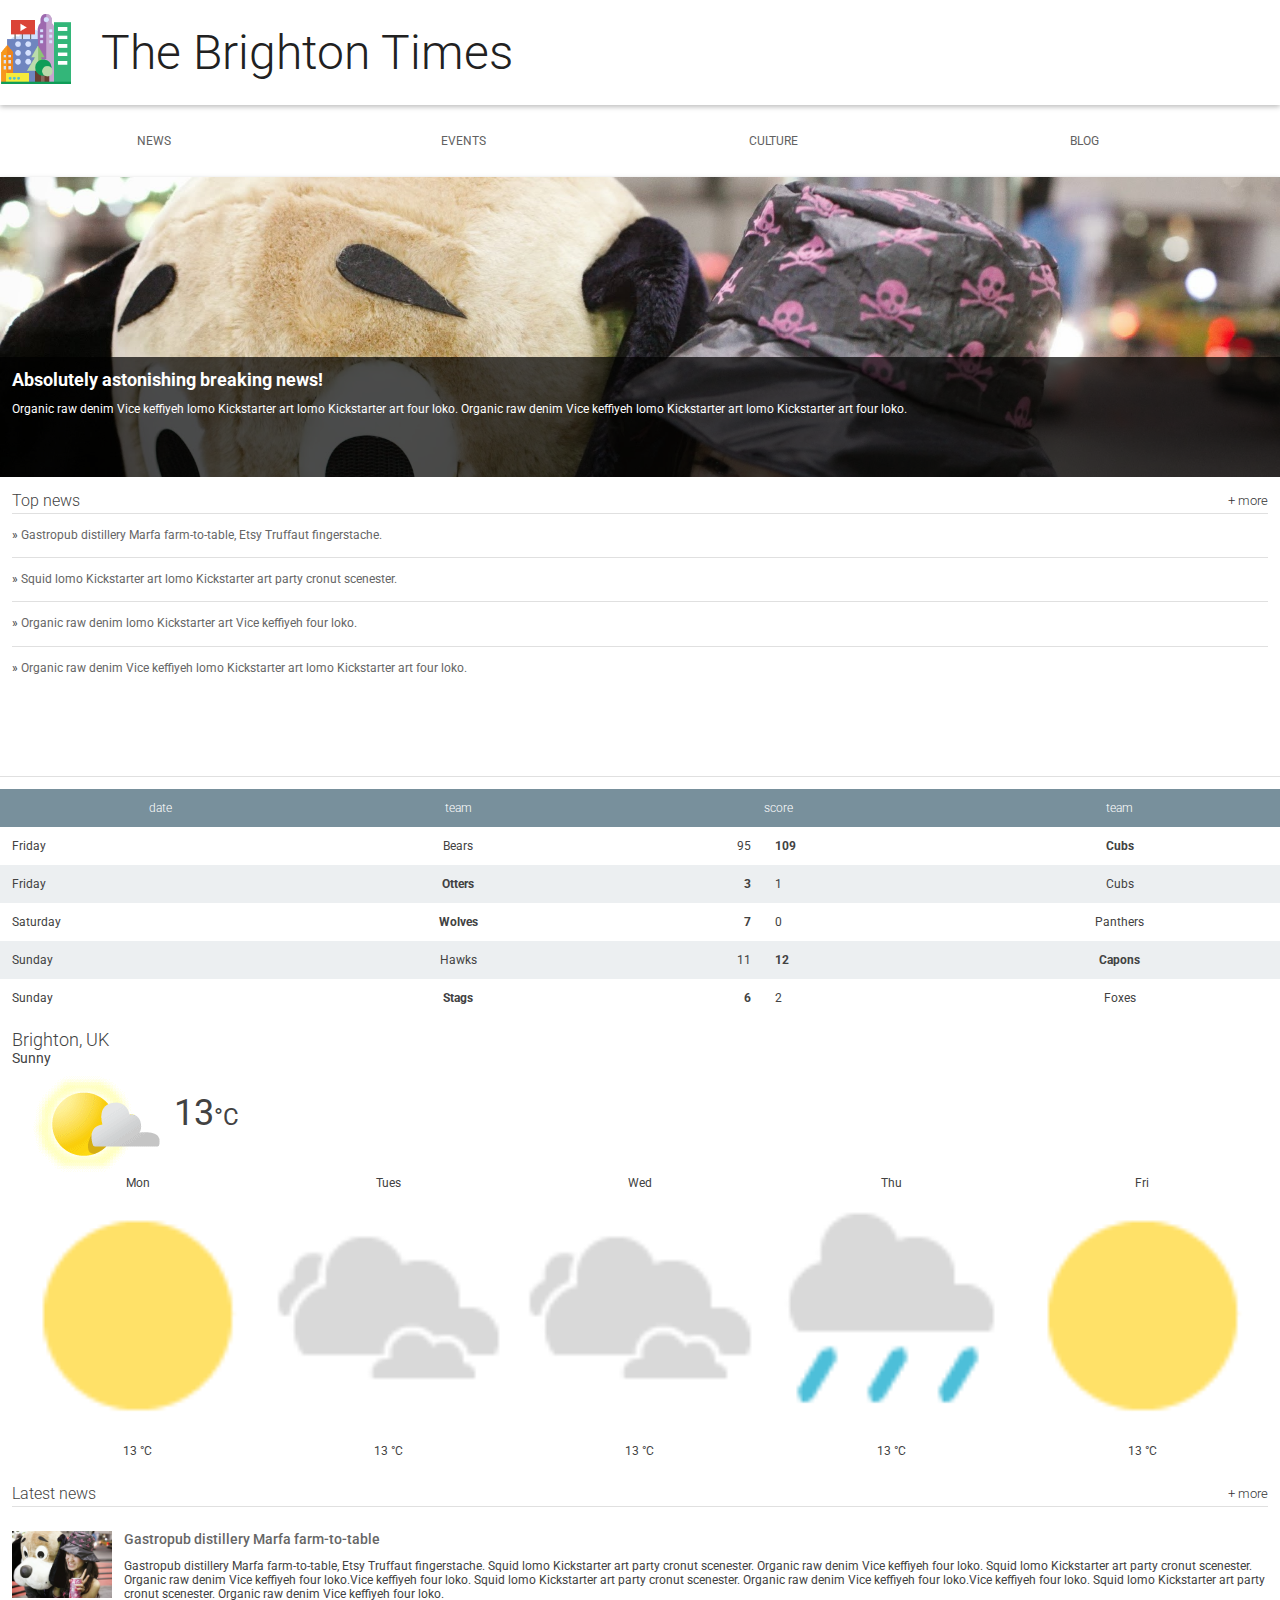
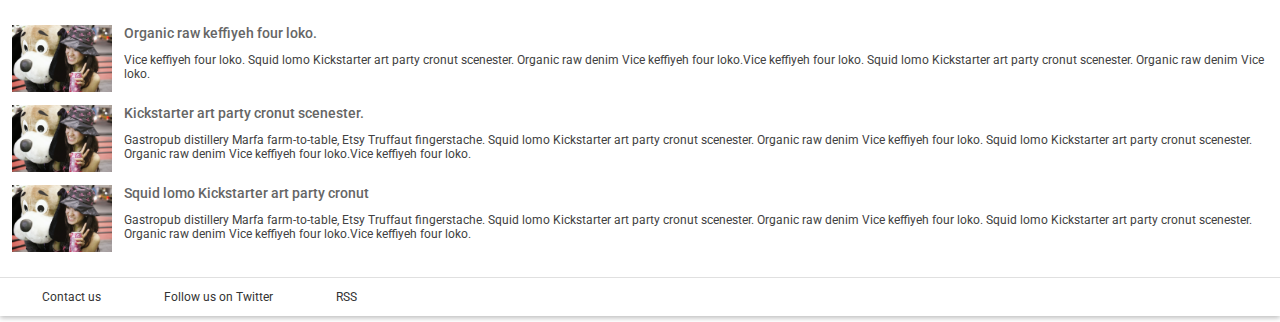
<file: hometown-app/index.html>
<!doctype html>
<html lang="en">
  <head>
    <meta charset="utf-8">
    <meta http-equiv="X-UA-Compatible" content="IE=edge">
    <title>Brighton Times</title>
    <meta name="viewport" content="width=device-width, initial-scale=1.0">
    <link href="https://fonts.googleapis.com/css?family=Roboto:300,400,500" rel="stylesheet" type="text/css">
    <link rel="stylesheet" type="text/css" href="main.css">
  </head>
  <body>

    <header class="header">
      <div class="header__inner">
        <img class="header__logo" src="images/city.png" alt="iconic view of a cityscape">
        <h1 class="header__title">
          The Brighton Times
        </h1>
      </div>
    </header>

    <nav id="drawer" class="nav">
      <ul class="nav__list">
        <li class="nav__item"><a href="#">News</a></li>
        <li class="nav__item"><a href="#">Events</a></li>
        <li class="nav__item"><a href="#">Culture</a></li>
        <li class="nav__item"><a href="#">Blog</a></li>
      </ul>
    </nav>

    <main>
      <section class="content">
        <section class="hero">
          <article class="description">
            <h2>Absolutely astonishing breaking news!</h2>
            <p>Organic raw denim Vice keffiyeh lomo Kickstarter art lomo Kickstarter art four loko. Organic raw denim Vice keffiyeh lomo Kickstarter art lomo Kickstarter art four loko.</p>
          </article>
        </section>

        <section class="news top-news">
          <h2 class="news__title">Top news <a href="#" class="news__more">+ more</a></h2>
          <ul>
            <li class="top-news__item">
              <a href="#">Gastropub distillery Marfa farm-to-table, Etsy Truffaut fingerstache.</a>
            </li>
            <li class="top-news__item">
              <a href="#">Squid lomo Kickstarter art lomo Kickstarter art party cronut scenester.</a>
            </li>
            <li class="top-news__item">
              <a href="#">Organic raw denim lomo Kickstarter art Vice keffiyeh four loko.</a>
            </li>
            <li class="top-news__item">
              <a href="#">Organic raw denim Vice keffiyeh lomo Kickstarter art lomo Kickstarter art four loko.</a>
            </li>
          </ul>
        </section>

        <section class="scores">
          <table class="scores__table">
            <thead>
              <tr>
                <th>date</th>
                <th>team</th>
                <th colspan="2">score</th>
                <th>team</th>
              </tr>
            </thead>
            <tbody>
              <tr>
                <td>Friday</td>
                <td>Bears</td>
                <td>95</td>
                <td class="winner">109</td>
                <td class="winner">Cubs</td>
              </tr>
              <tr>
                <td>Friday</td>
                <td class="winner">Otters</td>
                <td class="winner">3</td>
                <td>1</td>
                <td>Cubs</td>
              </tr>
              <tr>
                <td>Saturday</td>
                <td class="winner">Wolves</td>
                <td class="winner">7</td>
                <td>0</td>
                <td>Panthers</td>
              </tr>
              <tr>
                <td>Sunday</td>
                <td>Hawks</td>
                <td>11</td>
                <td class="winner">12</td>
                <td class="winner">Capons</td>
              </tr>
              <tr>
                <td>Sunday</td>
                <td class="winner">Stags</td>
                <td class="winner">6</td>
                <td>2</td>
                <td>Foxes</td>
              </tr>

            </tbody>
          </table>
        </section>

        <section class="weather">
          <span class="weather__location">Brighton, UK</span>
          <span class="weather__desc">Sunny</span>
          <span class="weather__today">
          <img class="weather__today__image" src="images/weather.png" alt="icon of a partially sunny day"><span class="weather__today__temp">13</span><span class="weather__today__deg">&deg;C</span>
          </span>
          <ul class="weather__next">
            <li class="weather__next__item">
              <span>Mon</span>
              <img class="weather__next__image" src="images/sunny.png" alt="icon of a sunny day">
              <span>13 &deg;C</span>
            </li><li class="weather__next__item">
              <span>Tues</span>
              <img class="weather__next__image" src="images/cloudy.png" alt="icon of a cloudy day">
              <span>13 &deg;C</span>
            </li><li class="weather__next__item">
              <span>Wed</span>
              <img class="weather__next__image" src="images/cloudy.png" alt="icon of a cloudy day">
              <span>13 &deg;C</span>
            </li><li class="weather__next__item">
              <span>Thu</span>
              <img class="weather__next__image" src="images/rain.png" alt="icon of a rainy day">
              <span>13 &deg;C</span>
            </li><li class="weather__next__item">
              <span>Fri</span>
              <img class="weather__next__image" src="images/sunny.png" alt="icon of a sunny day">
              <span>13 &deg;C</span>
            </li>
          </ul>
        </section>

        <section class="news recent-news">
          <h2 class="news__title">Latest news <a href="#" class="news__more">+ more</a></h2>
          <ul>
            <li class="snippet">
              <img class="snippet__thumbnail" src="images/dog.jpg" alt="picture of a girl with a large, stuffed dog toy">
              <h3 class="snippet__title"><a href="#">Gastropub distillery Marfa farm-to-table</a></h3>
              <p>Gastropub distillery Marfa farm-to-table, Etsy Truffaut fingerstache.
              Squid lomo Kickstarter art party cronut scenester. Organic raw denim Vice keffiyeh four loko. Squid lomo Kickstarter art party cronut scenester. Organic raw denim Vice keffiyeh four loko.Vice keffiyeh four loko. Squid lomo Kickstarter art party cronut scenester. Organic raw denim Vice keffiyeh four loko.Vice keffiyeh four loko. Squid lomo Kickstarter art party cronut scenester. Organic raw denim Vice keffiyeh four loko.
              </p>
            </li>
            <li class="snippet">
              <img class="snippet__thumbnail" src="images/dog.jpg" alt="picture of a girl with a large, stuffed dog toy">
              <h3 class="snippet__title"><a href="#">Organic raw keffiyeh four loko.</a></h3>
              <p>Vice keffiyeh four loko. Squid lomo Kickstarter art party cronut scenester. Organic raw denim Vice keffiyeh four loko.Vice keffiyeh four loko. Squid lomo Kickstarter art party cronut scenester. Organic raw denim Vice loko.
              </p>
            </li>
            <li class="snippet">
              <img class="snippet__thumbnail" src="images/dog.jpg" alt="picture of a girl with a large, stuffed dog toy">
              <h3 class="snippet__title"><a href="#">Kickstarter art party cronut scenester.</a></h3>
              <p>Gastropub distillery Marfa farm-to-table, Etsy Truffaut fingerstache.
              Squid lomo Kickstarter art party cronut scenester. Organic raw denim Vice keffiyeh four loko. Squid lomo Kickstarter art party cronut scenester. Organic raw denim Vice keffiyeh four loko.Vice keffiyeh four loko.
              </p>
            </li>
            <li class="snippet">
              <img class="snippet__thumbnail" src="images/dog.jpg" alt="picture of a girl with a large, stuffed dog toy">
              <h3 class="snippet__title"><a href="#">Squid lomo Kickstarter art party cronut </a></h3>
              <p>Gastropub distillery Marfa farm-to-table, Etsy Truffaut fingerstache.
              Squid lomo Kickstarter art party cronut scenester. Organic raw denim Vice keffiyeh four loko. Squid lomo Kickstarter art party cronut scenester. Organic raw denim Vice keffiyeh four loko.Vice keffiyeh four loko.
              </p>
            </li>
          </ul>
        </section>
      </section>
      <footer>
        <ul>
          <li><a href="#">Contact us</a></li>
          <li><a href="#">Follow us on Twitter</a></li>
          <li><a href="#">RSS</a></li>
        </ul>
      </footer>
    </main>
  </body>
</html>
</file>
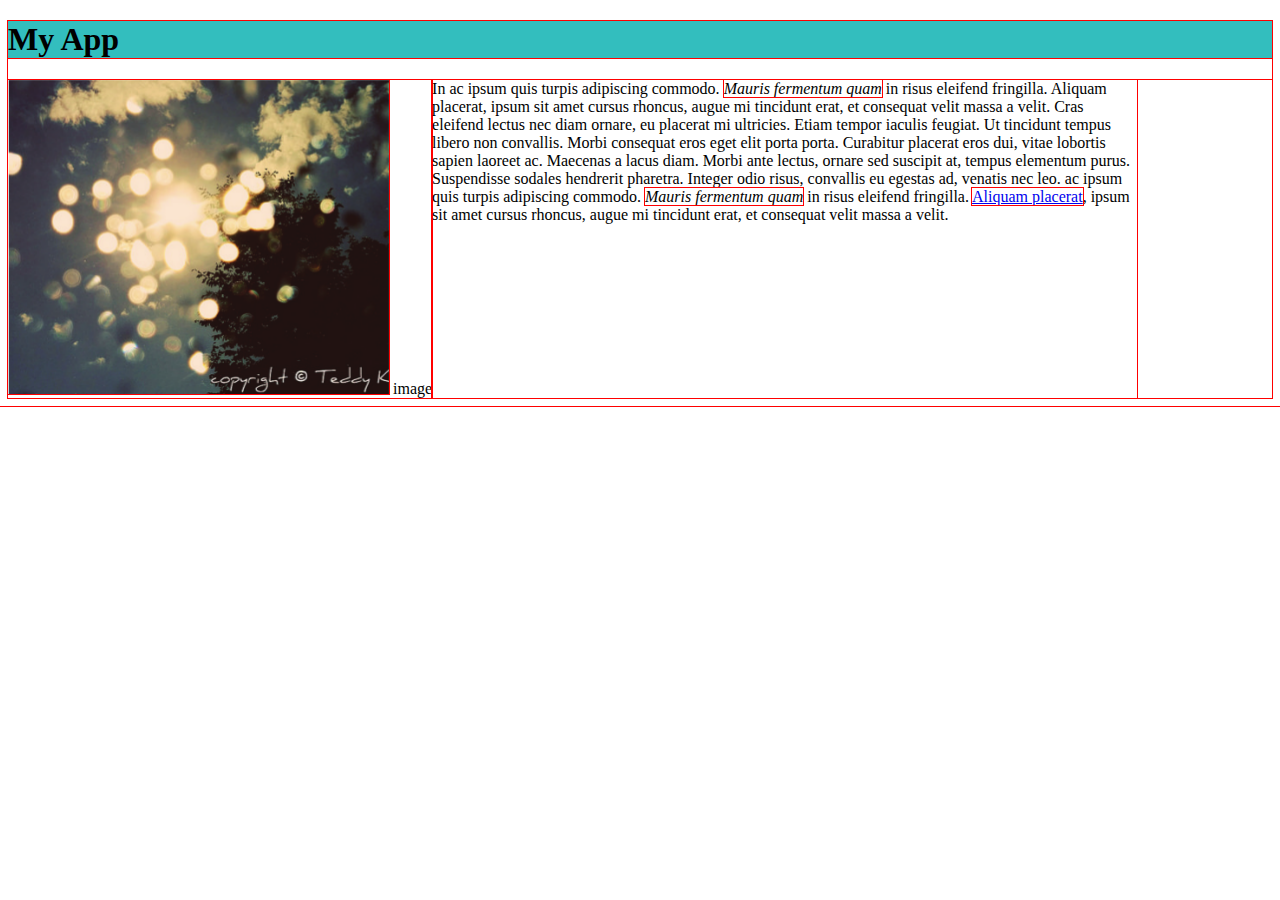
<file: toplist/index.html>
<!DOCTYPE html>
<html>
<head>
    <link rel="stylesheet" href="style.css">
    <title>Favorite App</title>
</head>
<body>
    <h1 class="title">My App</h1>
    <div class="app">
        <div class="screenshot">
            <img src="images/app.png" alt="This is a screenshot">
            image
        </div>

        <div class="description">In ac ipsum quis turpis adipiscing commodo. <em>Mauris fermentum quam</em> in risus eleifend fringilla. Aliquam placerat, ipsum sit amet cursus rhoncus, augue mi tincidunt erat, et consequat velit massa a velit. Cras eleifend lectus nec diam ornare, eu placerat mi ultricies. Etiam tempor iaculis feugiat. Ut tincidunt tempus libero non convallis. Morbi consequat eros eget elit porta porta. Curabitur placerat eros dui, vitae lobortis sapien laoreet ac. Maecenas a lacus diam. Morbi ante lectus, ornare sed suscipit at, tempus elementum purus. Suspendisse sodales hendrerit pharetra. Integer odio risus, convallis eu egestas ad, venatis nec leo. ac ipsum quis turpis adipiscing commodo. <em>Mauris fermentum quam</em> in risus eleifend fringilla. <a href="#">Aliquam placerat</a>, ipsum sit amet cursus rhoncus, augue mi tincidunt erat, et consequat velit massa a velit.
        </div>
    </div>
</body>
<html>
</file>
<file: hometown-app/main.css>
body, html {
  margin: 0;
  padding: 0;
  width: 100%;
  height: 100%;
}

body {
  font-family: Roboto;
  font-size: 12px;
  color: #424242;
}

h1, h2, h3, h4, h5 {
  margin: 0;
}

header, nav, footer, section, article, div {
  box-sizing: border-box;
}

ul {
  list-style: none;
  padding: 0;
  margin: 0;
}


/*
 *
 * Common
 *
 */

.news__more {
  float: right;
  font-size: .8em;
  color: #333;
  text-decoration: none;
}


/*
 *
 * Header
 *
 */

.header {
  box-shadow: 0 2px 5px rgba(0, 0, 0, 0.26);
  min-height: 56px;
  transition: min-height 0.3s;
}

.header__inner {
  width: 100%;
  margin-left: auto;
  margin-right: auto;
}

.header__logo {
  height: 72px;
  margin-right: 1em;
  vertical-align: top;
  margin-top: 12px;
}

.header__title {
  font-weight: 300;
  font-size: 4em;
  margin: 0.5em 0.25em;
  display: inline-block;
  color: #212121;
}


/*
 *
 * Top Level Navigation
 *
 */

.nav {
  width: 100%;
  margin-left: auto;
  margin-right: auto;
}

.nav__list {
  width: 100%;
  padding: 0;
  margin: 0;
}

.nav__item {
  box-sizing: border-box;
  display: inline-block;
  width: 24%;
  text-align: center;
  line-height: 24px;
  padding: 24px;
  text-transform: uppercase;
}

.nav a {
  text-decoration: none;
  color: #616161;
  padding: 1.5em;
}

.nav a:hover {
  text-decoration: underline;
  color: #212121;
}


/*
 *
 * Main
 *
 */

main {
  box-shadow: 0 2px 5px rgba(0, 0, 0, 0.26);
  width: 100%;
  margin-left: auto;
  margin-right: auto;
}

/*
 *
 * Content
 *
 */


/*
 *
 * Hero
 *
 */

.hero {
  width: 100%;
  position: relative;
  background-image: url("./images/dog.jpg");
  background-size: cover;
  height: 300px;
}

.hero article {
  box-sizing: border-box;
  background-color: #000;
  background-color: rgba(0, 0, 0, 0.7);
  position: absolute;
  bottom: 0;
  height: 40%;
  width: 100%;
  color: #fff;
  padding: 1em;
}


/*
 *
 * Top News
 *
 */

.top-news {
  height: 300px;
  border-bottom: 1px solid #E0E0E0;
  padding: 1em;
}

.news__title {
  font-weight: 300;
  border-bottom: 1px solid #E0E0E0;
  line-height: 24px;
  font-size: 16px;
}

.top-news__item {
  border-bottom: 1px solid #E0E0E0;
  padding: 1em 0;
  line-height: 19.2px;
}

.top-news__item:before {
  content: "» ";
}

.top-news__item:last-child {
  border-bottom: none;
}

.top-news__item a {
  text-decoration: none;
  color: #666;
  padding: 1.5em inherit;
}

.top-news__item a:hover,
.top-news__item a:active {
  text-decoration: underline;
}


/*
 *
 * Sport Scores
 *
 */

.scores {
  padding-top: 1em;
}

.scores__table {
  width: 100%;
  border-collapse: collapse;
}

.scores__table th,
.scores__table td {
  padding: 1em;
}

.scores__table th {
  color: #fff;
  font-weight: 300;
  background-color: #78909C;
}

.scores__table tr:nth-child(odd) td {
  background-color: #fff;
}

.scores__table tr:nth-child(even) td {
  background-color: #eceff1;
}

.scores__table td.winner {
  font-weight: bold;
}

.scores__table td:nth-child(3) {
  text-align: right;
}

.scores__table td:nth-child(2),
.scores__table td:nth-child(5) {
  text-align: center;
}

/*
 *
 * Weather
 *
 */

.weather {
  padding: 1em;
}

.weather__location {
  display: block;
  font-weight: 300;
  font-size: 1.5em;
}

.weather__desc {
  display: block;
  font-size: 1.2em;
}

.weather__today {
  width: 60%;
  vertical-align: middle;
}

.weather__today__image {
  vertical-align: middle
}

.weather__today__temp {
  font-size: 3em;
}

.weather__today__deg {
  font-size: 2em;
  display: inline;
}

.weather__next__item {
  display: inline-block;
  width: 20%;
  text-align: center;
}

.weather__next__item span {
  display: block;
}

.weather__next__image {
  width: 100%;
}


/*
 *
 * Recent News
 *
 */

.recent-news {
  clear: both;
  padding: 1em;
}

.snippet {
  clear: both;
  margin: 24px 0;
}

.snippet__thumbnail {
  width: 100px;
  float: left;
  margin-right: 1em;
}

.snippet__title {
  font-weight: 500;
}

.snippet__title a {
  text-decoration: none;
  color: #666;
  padding: 1.5em inherit;
}

.snippet__title a:hover,
.snippet__title a:active {
  text-decoration: underline;
}


/*
 *
 * Footer
 *
 */

footer {
  border-top: 1px solid #E0E0E0;
  padding: 1em;
  width: 100%;
}

footer li {
  display: inline-block;
  margin: 0 1em;
}

footer a {
  text-decoration: none;
  color: #333;
  padding: 1.5em;
}
</file>
<file: toplist/style.css>
* {
   outline: 1px solid red !important;
}

* {
    -webkit-box-sizing: border-box;
    -moz-box-sizing: border-box;
    -ms-box-sizing: border-box;
    box-sizing: border-box;
}
.screenshot {
    max-width: 460px;
}
.description {
    max-width: 705px;
}
.app {
    display: -webkit-flex;
    display: flex;
}
.title {
    background-color: #33BEBE;

}
</file>
